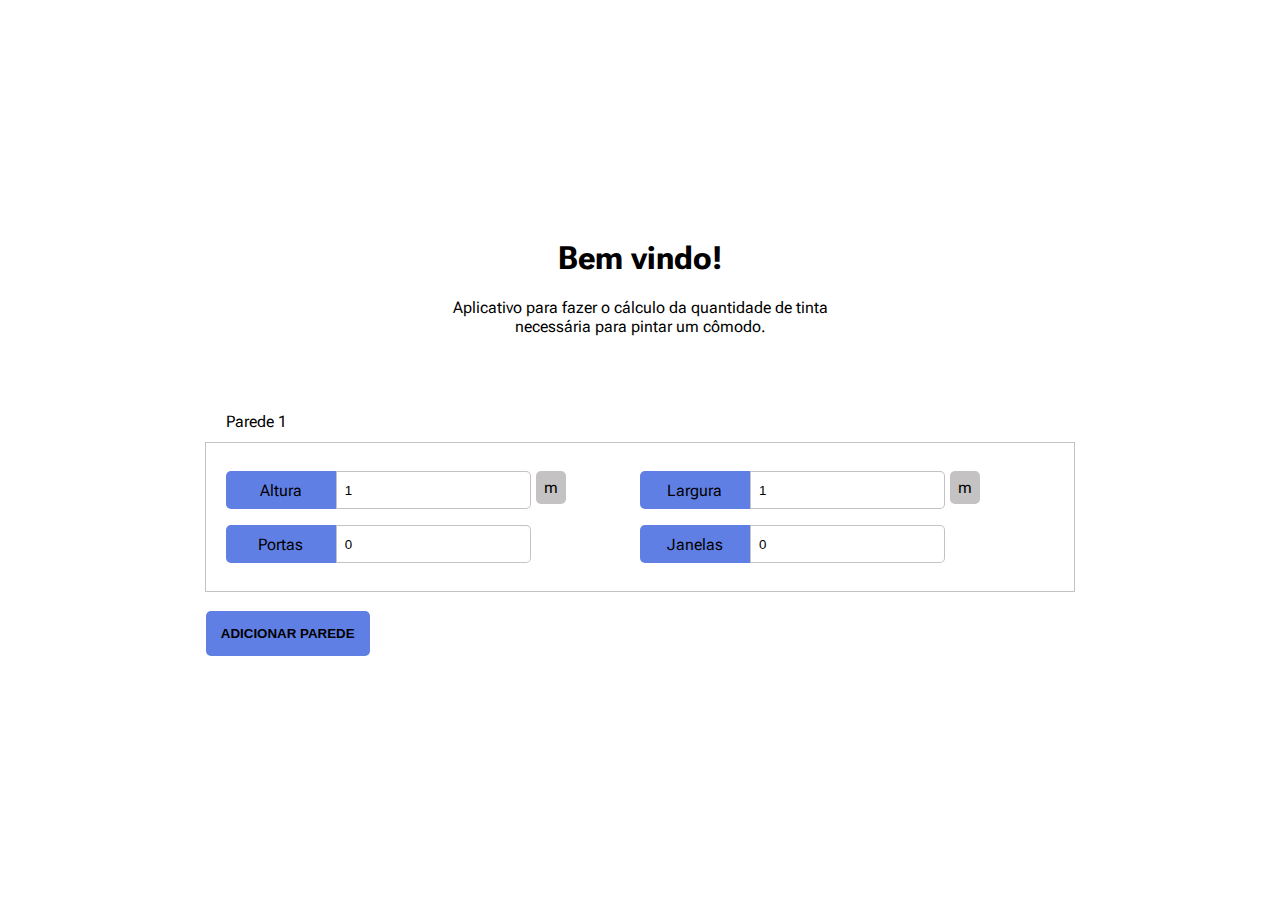
<file: index.html>
<!DOCTYPE html>
<html lang="pt-BR">

<head>
    <meta charset="UTF-8">
    <meta http-equiv="X-UA-Compatible" content="IE=edge">
    <meta name="viewport" content="width=device-width, initial-scale=1.0">
    <title>Formulario</title>

    <link rel="preconnect" href="https://fonts.googleapis.com">
    <link rel="preconnect" href="https://fonts.gstatic.com" crossorigin>
    <link href="https://fonts.googleapis.com/css2?family=Roboto+Flex:opsz,wght@8..144,300;8..144,500;8..144,700&display=swap"
        rel="stylesheet">
    <link rel="stylesheet" href="index.css">
    <link rel="stylesheet" href="style.css">
</head>

<body>
    <div class="container">
        <div class="formTitle">
            <h1>Bem vindo!</h1>

            <p>
                Aplicativo para fazer o cálculo da quantidade de tinta necessária para pintar um cômodo.
            </p>
        </div>
        
        <form method="post" class="formApp">
            <p id="mensagem" class="hidden"></p>

            <span id="textoParede">Parede </span>

            <div class="container_input">
                <label for="Altura">Altura</label>
                <input type="number" value="1" min="1" name="Altura" id="altura">
                <span>m</span>
            </div>

            <div class="container_input">
                <label for="Largura">Largura</label>
                <input type="number" value="1"min="1" name="Largura" id="largura">
                <span>m</span>
            </div>

            <div class="container_input">
                <label for="portas">Portas</label>
                <input type="number" value="0" name="portas" id="portas">
            </div>

            <div class="container_input">
                <label for="janelas">Janelas</label>
                <input type="number" value="0" name="janelas" id="janelas">
            </div>
           
            <button id="formButton"class="btnForm" >Adicionar parede</button>
            <button id="btnCalc"class="btnForm hidden">Calcular</button>
        </form>
    </div>


    <script src="https://code.jquery.com/jquery-3.6.0.min.js"
        integrity="sha256-/xUj+3OJU5yExlq6GSYGSHk7tPXikynS7ogEvDej/m4=" crossorigin="anonymous"></script>

    <script src="./scripts.js"></script>
</body>

</html>
</file>
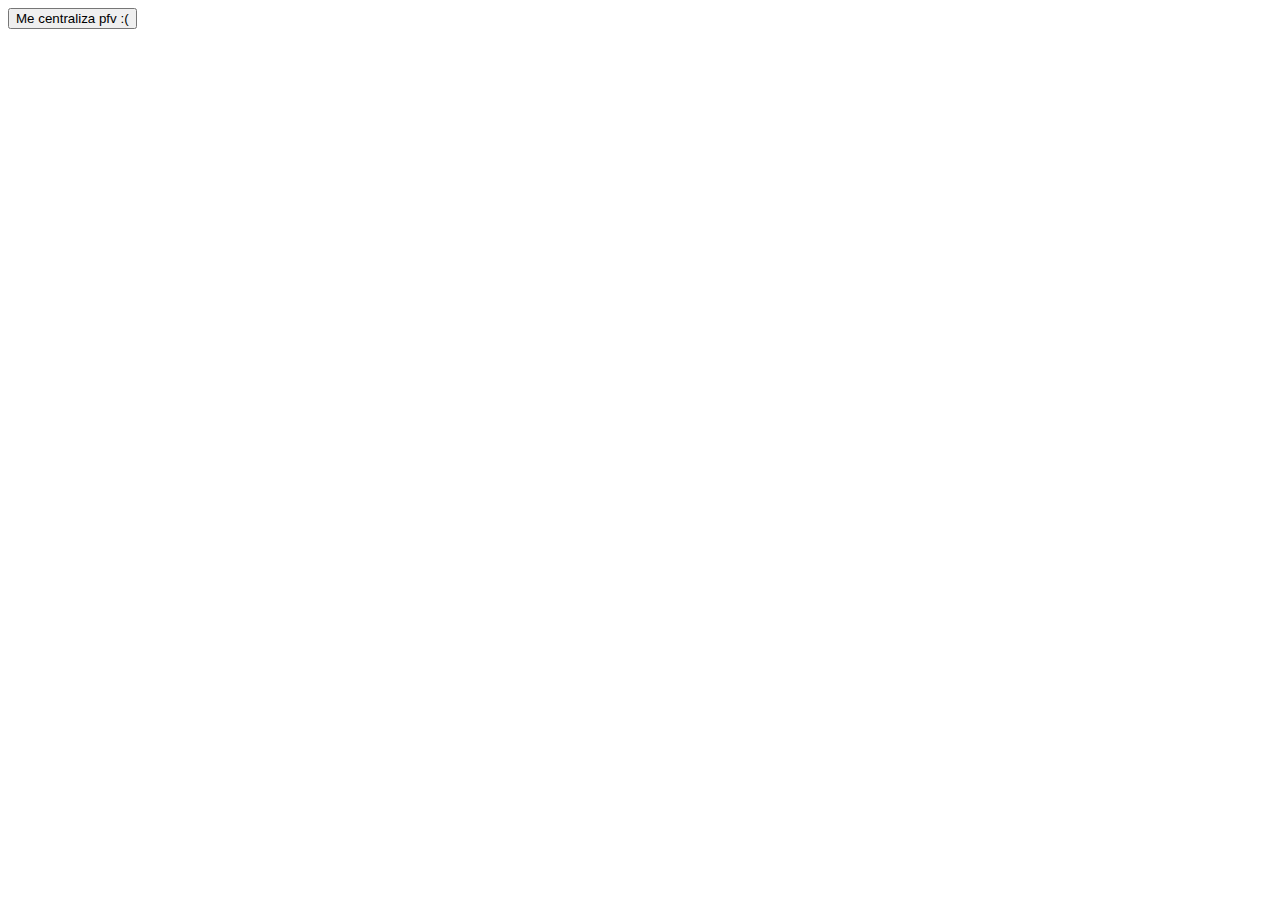
<file: _index.html>
<!DOCTYPE html>
<html lang="en">
<head>
    <meta charset="UTF-8">
    <meta http-equiv="X-UA-Compatible" content="IE=edge">
    <meta name="viewport" content="width=device-width, initial-scale=1.0">
    <title>Document</title>
</head>
<body>
    <div class="containerBotao">
        <button>Me centraliza pfv :(</button>
    </div>
</body>
</html>
</file>
<file: index.css>
:root{
    --gray-one: rgba(70, 66, 66, 0.322);
    --blue-one: rgb(96, 127, 228);
    --blue-two: rgb(74, 24, 168);
}



*{
    box-sizing: border-box;
}
    body{
        padding: 0;
        margin: 0;
    }
    body,
    h1,h2,h3,h4,h5,h6,
    p,
    a{
        font-family: 'Roboto Flex', sans-serif;
    }
</file>
<file: style.css>
/* classes de utilidade */
.hidden {
    display: none!important;
}
button:disabled {
    opacity: 0.5;
    pointer-events: none;
}
.container{
    position: absolute;
    left: 0;
    right: 0;
    top: 0;
    bottom: 0;
    display: flex;
    justify-content: center;
    align-items: center;
    flex-direction: column;

}
.formTitle {
    text-align: center;
    width: 30%;
    margin-top: -90px;
}
form{
    position: relative;
    margin-top: 90px;
    padding: 20px;
    border: 1px solid var(--gray-one);
    width: 68%;
    display: flex;
    flex-wrap: wrap;
    justify-content: flex-start;

}
#mensagem {
    position: absolute;
    top: -100px;
    width: 100%;
    padding: 15px;
    background-color: #cf2b2b;
    border-radius: 5px;
    text-align: center;
    color: white;
}

.container_input{
    display: flex;
    margin: 8px 0;
    margin-right: auto;
}
.container_input label{
    width: 110px;
    height: 38px;
    display: flex;
    align-items: center;
    justify-content: center;
    background-color: var(--blue-one);
    color: black;
    padding: 0 15px;
    border-radius: 5px 0 0 5px;
}
.container_input input{
    height: 38px;
    padding: 0px 8px;
    border-radius: 0 5px 5px 0;
    border: 1px solid var(--gray-one);
}
.container_input span{
    display: flex;
    width: 30px;
    height: 33px;
    align-items: center;
    justify-content: center;
    background-color: var(--gray-one);
    border-radius: 5px;
    margin-left: 5px;
}

#textoParede{
    position: absolute;
    top: -31px;
    
}
.btnForm {
    position: absolute;
    bottom: -65px;
    left: 0;
    padding: 15px;
    border: 0;
    border-radius: 5px;
    text-transform: uppercase;
    font-weight: 700;
    cursor: pointer;
    transition:0.2s ease-in-out;
}
#formButton {
    
    background-color: var(--blue-one);
    color: black;
   
}
#formButton:hover{
    background-color: var(--blue-two);
}
#btnCalc {
    margin-left: 13em;
    background-color: goldenrod;
}
#btnCalc:hover {
    background-color: rgb(97, 74, 16);
    color: rgb(255, 255, 255);
}

@media(max-width:1060px) {
    .formApp{
        width: 78%;
    }
}

 @media(max-width:925px){
    .formApp{
        width: auto;
        flex-direction: column;
    }
    .btnForm{
        width: 100%;
    }
    #btnCalc {
        margin-left: 0;
        margin-bottom: -4.5em;
    }
}

@media(max-width: 789px){
    .formTitle{
        width: 60%;
    }

}
@media(max-width:394px){
    .formTitle{
        padding: 5% 3%;
        width: 97%;
    }
    .container_input > input{
        width: 55%;
    }
}
</file>
